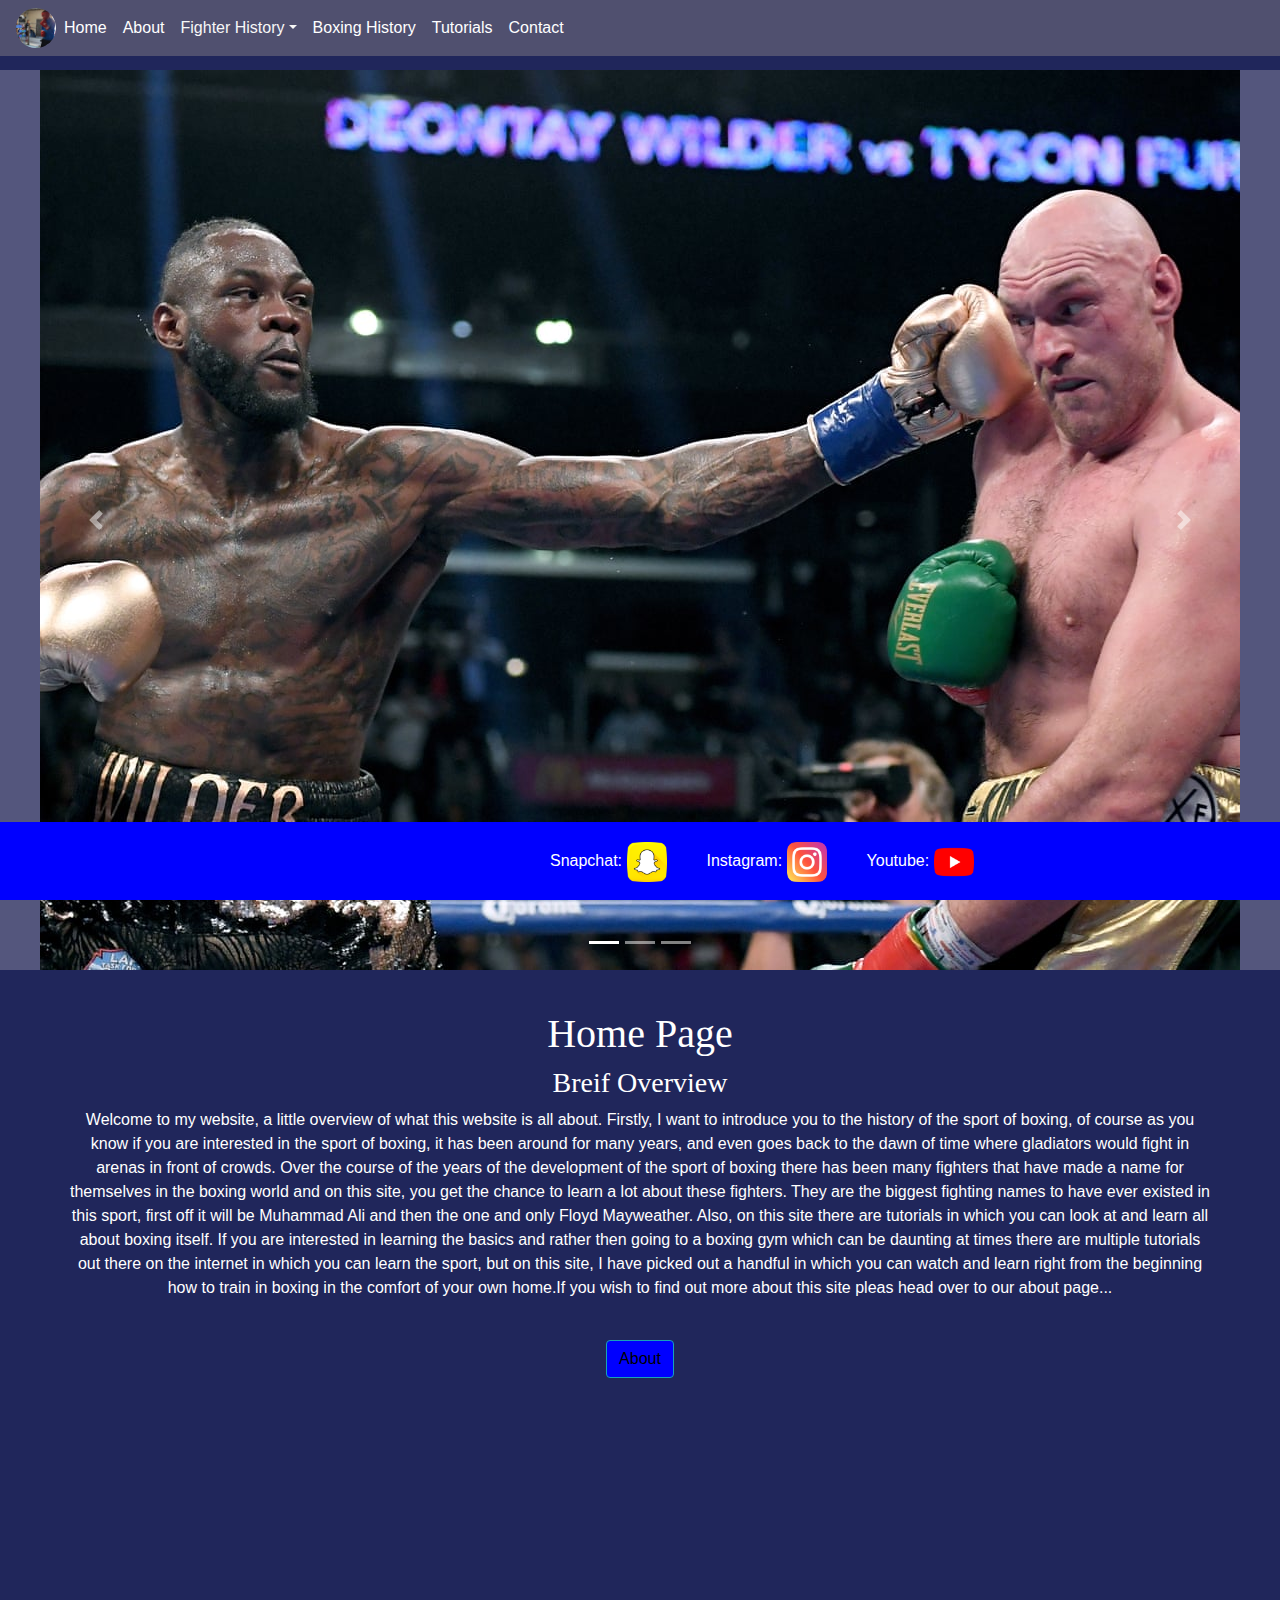
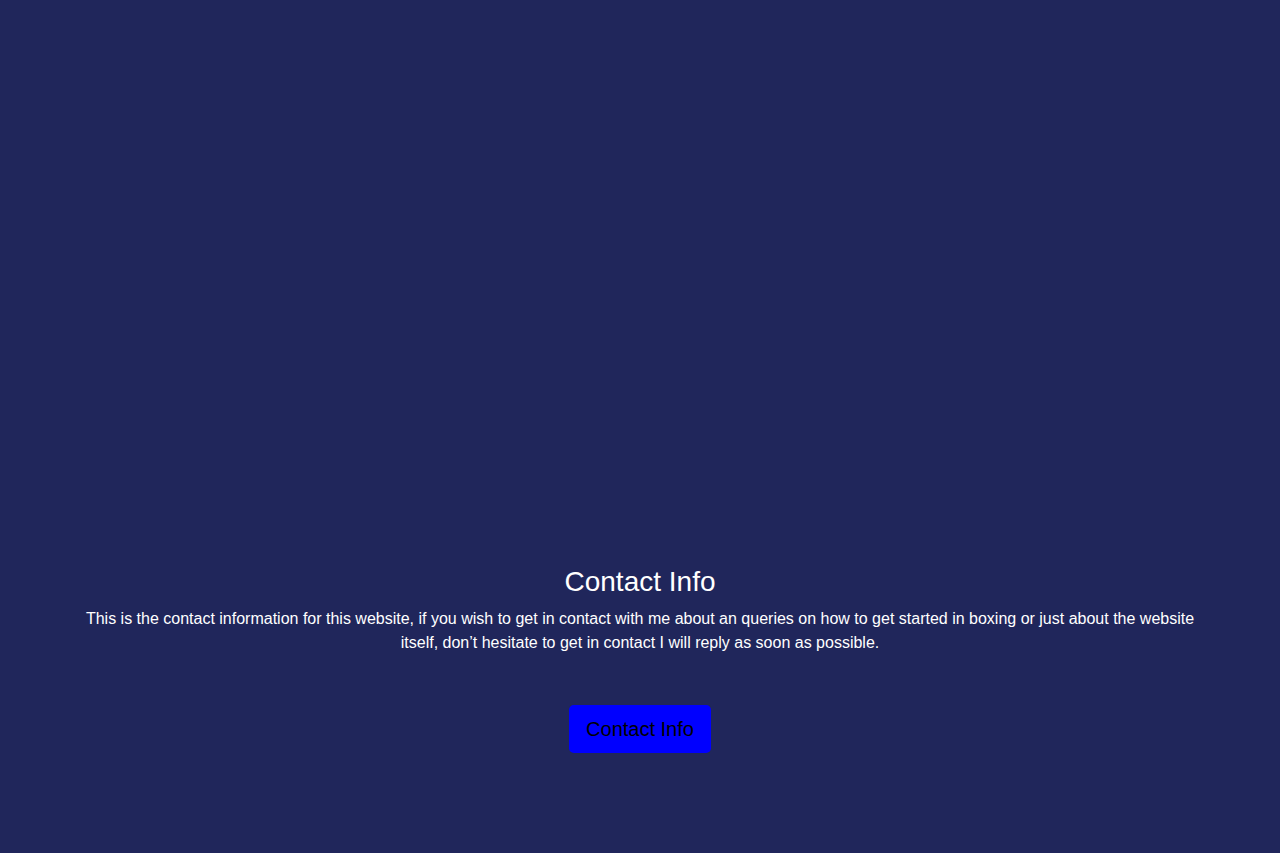
<file: Boxing Website/index.html>
<!doctype html>
<html>
<head>
<meta charset="utf-8">
<meta http-equiv="X-UA-Compatible" content="IE=edge">
<meta name="viewport" content="width=device-width, initial-scale=1.0">
<title>Home Page</title>
<link href="style.css" rel="stylesheet" type="text/css">
<link href="css/bootstrap-4.4.1.css" rel="stylesheet" type="text/css">
<!--The following script tag downloads a font from the Adobe Edge Web Fonts server for use within the web page. We recommend that you do not modify it.--><script>var __adobewebfontsappname__="dreamweaver"</script><script src="http://use.edgefonts.net/chunk:n4:default;lobster-two:n4:default;allan:n7:default;allerta:n4:default;eb-garamond:n4:default.js" type="text/javascript"></script>

<style> 
.footer {
	background:blue;
  animation-name: example;
  animation-duration: 30s;
  animation-iteration-count: infinite;
}

@keyframes example {
  from {background-color:#090C95}
  to {background-color:#071066 }
}
</style>
	
	<style> 
.btn  {
	background:blue;
  animation-name: but;
  animation-duration: 8s;
  animation-iteration-count: infinite;
}

@keyframes but {
  from {background-color: #FFFFFF}
  to {background-color:#54FFB4 }
}
</style>

</head>

	<!--Nav Bar-->

<body class="body" style="padding-top: 70px">
<nav class="navbar fixed-top navbar-expand-lg navbar-light bg-light colornb"> 
  <button class="navbar-toggler" type="button" data-toggle="collapse" data-target="#navbarSupportedContent1" aria-controls="navbarSupportedContent1" aria-expanded="false" aria-label="Toggle navigation"> <span class="navbar-toggler-icon"></span> </button>
  <div class="collapse navbar-collapse" id="navbarSupportedContent1">
    <ul class="navbar-nav mr-auto">
	  <img src="images/unnamed.jpg" width="40" height="40" margin-right="30px" alt="img">
<li class="nav-item active"> <a class="nav-link" href="index.html">Home <span class="sr-only">(current)</span></a> </li>
      <li class="nav-item"> <a class="nav-link" href="about.html">About</a> </li>
      <li class="nav-item dropdown"> <a class="nav-link dropdown-toggle" href="#" id="navbarDropdown1" role="button" data-toggle="dropdown" aria-haspopup="true" aria-expanded="false"> Fighter History</a>
        <div class="dropdown-menu" aria-labelledby="navbarDropdown1"> <a class="dropdown-item" href="ali.html">Muhamad Ali</a> <a class="dropdown-item" href="mayweather.html">Floyd Mayweather</a>
       
       </div>
      </li>
		<li class="nav-item"> <a class="nav-link" href="boxing.html">Boxing History</a> </li>
		<li class="nav-item"> <a class="nav-link" href="tutorials.html">Tutorials</a> </li>
		<li class="nav-item"> <a class="nav-link" href="contact.html">Contact</a> </li>
    </ul>
  </div>
</nav>
<!--nav bar ends-->
	
	<!-- Where image slider is-->
<div id="carouselExampleIndicators1" class="carousel slide" data-ride="carousel" style="background-color: #54567D">
      <ol class="carousel-indicators">
        <li data-target="#carouselExampleIndicators1" data-slide-to="0" class="active"></li>
        <li data-target="#carouselExampleIndicators1" data-slide-to="1"></li>
        <li data-target="#carouselExampleIndicators1" data-slide-to="2"></li>
      </ol>
  <div class="carousel-inner" role="listbox">
        <div class="carousel-item active"> <img class="d-block mx-auto" src="images/4409.jpg" alt="First slide">
          <div class="carousel-caption">
       
          </div>
        </div>
        <div class="carousel-item"> <img class="d-block mx-auto" src="images/download.jfif" alt="Second slide">
          <div class="carousel-caption">
            
          </div>
    </div>
        <div class="carousel-item"> <img class="d-block mx-auto" src="images/DJ5ocwzW4AEVgI5.jpg" alt="Third slide">
          <div class="carousel-caption">
           
          </div>
    </div>
  </div>
  <a class="carousel-control-prev" href="#carouselExampleIndicators1" role="button" data-slide="prev"> <span class="carousel-control-prev-icon" aria-hidden="true"></span> <span class="sr-only">Previous</span> </a> <a class="carousel-control-next" href="#carouselExampleIndicators1" role="button" data-slide="next"> <span class="carousel-control-next-icon" aria-hidden="true"></span> <span class="sr-only">Next</span> </a> </div>
<!--Where it ends-->
	
<div class="site">
  <aside><h1>Home Page</h1></aside>
	
	<h3 class="h3">Breif Overview</h3>
	<p class="para1">Welcome to my website, a little overview of what this website is all about. Firstly, I want to introduce you to the history of the sport of boxing, of course as you know if you are interested in the sport of boxing, it has been around for many years, and even goes back to the dawn of time where gladiators would fight in arenas in front of crowds. Over the course of the years of the development of the sport of boxing there has been many fighters that have made a name for themselves in the boxing world and on this site, you get the chance to learn a lot about these fighters. They are the biggest fighting names to have ever existed in this sport, first off it will be Muhammad Ali and then the one and only Floyd Mayweather. 
Also, on this site there are tutorials in which you can look at and learn all about boxing itself. If you are interested in learning the basics and rather then going to a boxing gym which can be daunting at times there are multiple tutorials out there on the internet in which you can learn the sport, but on this site, I have picked out a handful in which you can watch and learn right from the beginning how to train in boxing in the comfort of your own home.If you wish to find out more about this site pleas head over to our about page... 
</p>
	
  <button type="button" class="btn btn-info"><a href="about.html">About</a></button>
	
<div class="class2"><div class="embed-responsive embed-responsive-16by9">
    <iframe class="embed-responsive-item" src="https://www.youtube.com/embed/26DSA5DRz0s"></iframe>
	</div></div>
	
  <h3 class="ContactHP">Contact Info</h3>
	
	<p class="para1">This is the contact information for this website, if you wish to get in contact with me about an queries on how to get started in boxing or just about the website itself, don’t hesitate to get in contact I will reply as soon as possible. </p>
	
  <button type="button" class="btn btn-lg"><a href="contact.html">Contact Info</a></button>
</div>		
	
	<div class="footer">
  	<p class="snap">
Snapchat: <a href="contact.html">
<img border="0" alt="W3Schools" src="images/snapchat (1) (1).png" width="40" height="40">
</a>
</p>

		<p class="insta">
Instagram: <a href="contact.html">
<img border="0" alt="W3Schools" src="images/instagram (1).png" width="40" height="40">
</a>
</p>
	
			<p class="you">
Youtube: <a href="contact.html">
<img border="0" alt="W3Schools" src="images/youtube (1).png" width="40" height="40">
</a>
</p>
</div>
	
	
	
	
<script src="js/jquery-3.4.1.min.js"></script>
<script src="js/popper.min.js"></script>
<script src="js/bootstrap-4.4.1.js"></script>
</body>
</html>
</file>
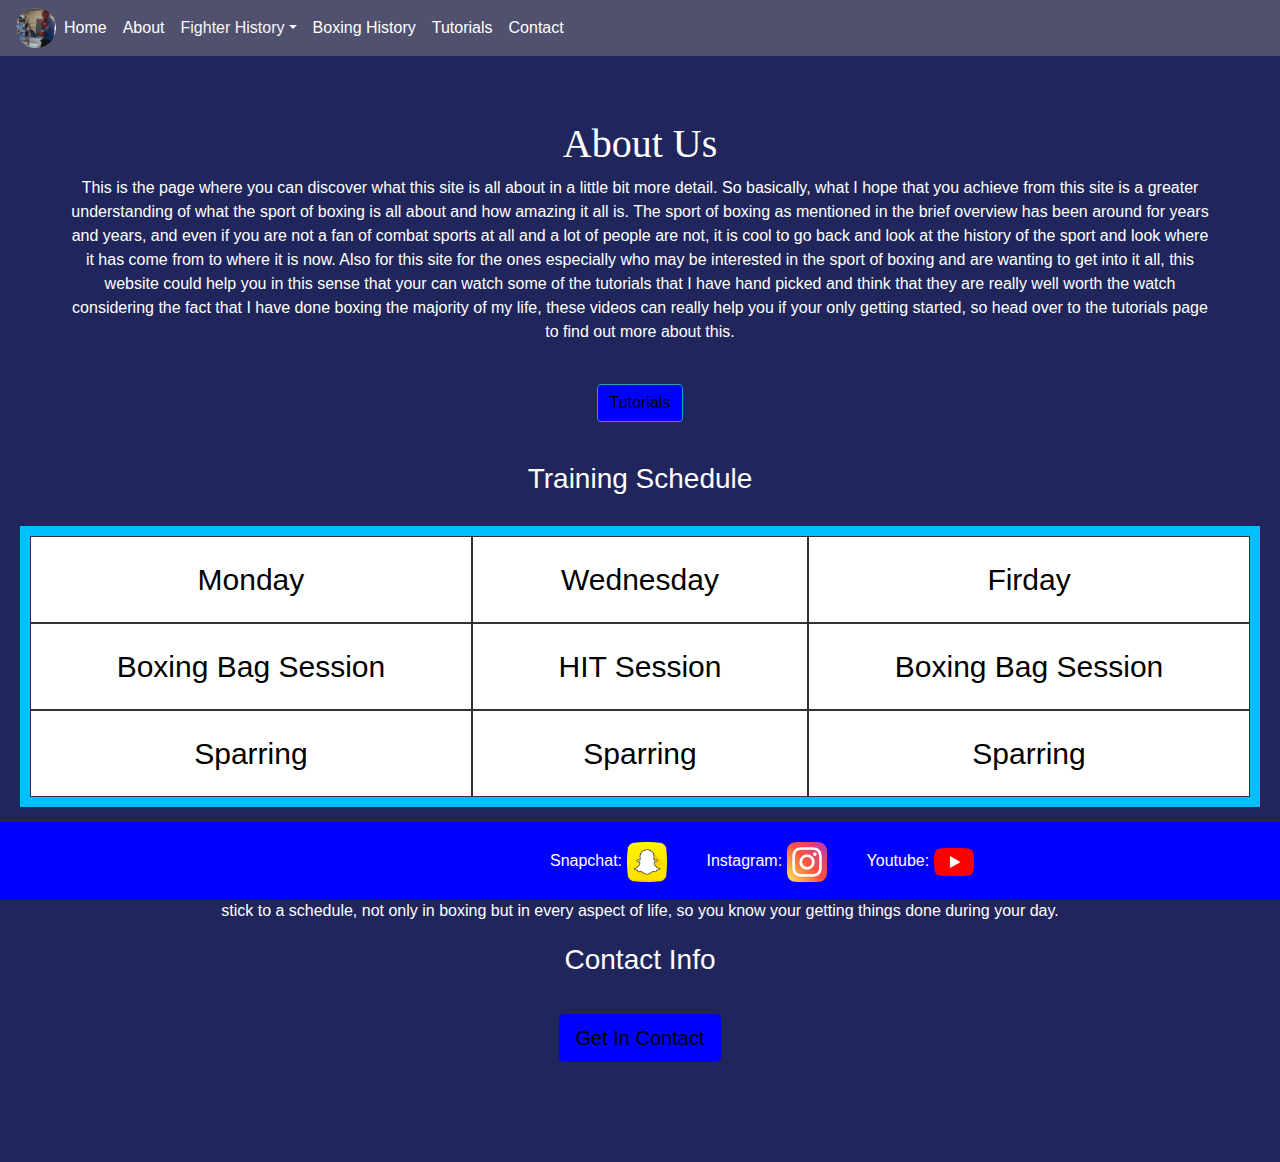
<file: Boxing Website/about.html>
<!doctype html>
<html>
<head>
<meta charset="utf-8">
<meta http-equiv="X-UA-Compatible" content="IE=edge">
<meta name="viewport" content="width=device-width, initial-scale=1.0">
<title>Home Page</title>
<link href="style.css" rel="stylesheet" type="text/css">
<link href="css/bootstrap-4.4.1.css" rel="stylesheet" type="text/css">
<!--The following script tag downloads a font from the Adobe Edge Web Fonts server for use within the web page. We recommend that you do not modify it.--><script>var __adobewebfontsappname__="dreamweaver"</script><script src="http://use.edgefonts.net/chunk:n4:default;lobster-two:n4:default;allan:n7:default;allerta:n4:default;eb-garamond:n4:default.js" type="text/javascript"></script>
	
	<style>
.grid-container {
  display: grid;
  grid-template-columns: auto auto auto;
  background-color: deepskyblue;
  padding: 10px;
  margin-top: 30px;
}
.grid-item {
  background-color: white;
  border: 1px solid rgba(0, 0, 0, 0.8);
  padding: 20px;
  font-size: 30px;
  text-align: center;
	color: black;
}
</style>
	
	<style> 
.footer {
	background:blue;
  animation-name: example;
  animation-duration: 30s;
  animation-iteration-count: infinite;
}

@keyframes example {
  from {background-color:#090C95}
  to {background-color:#071066 }
}
</style>
	
	<style> 
.btn  {
	background:blue;
  animation-name: but;
  animation-duration: 8s;
  animation-iteration-count: infinite;
}

@keyframes but {
  from {background-color: #FFFFFF}
  to {background-color:#54FFB4 }
}
</style>	
	
	
	
</head>

	<!--Nav Bar-->

<body class="body" style="padding-top: 70px">
<nav class="navbar fixed-top navbar-expand-lg navbar-light bg-light colornb"> 
  <button class="navbar-toggler" type="button" data-toggle="collapse" data-target="#navbarSupportedContent1" aria-controls="navbarSupportedContent1" aria-expanded="false" aria-label="Toggle navigation"> <span class="navbar-toggler-icon"></span> </button>
  <div class="collapse navbar-collapse" id="navbarSupportedContent1">
    <ul class="navbar-nav mr-auto">
	  <img src="images/unnamed.jpg" width="40" height="40" margin-right="30px" alt="img">
<li class="nav-item active"> <a class="nav-link" href="index.html">Home <span class="sr-only">(current)</span></a> </li>
      <li class="nav-item"> <a class="nav-link" href="about.html">About</a> </li>
      <li class="nav-item dropdown"> <a class="nav-link dropdown-toggle" href="#" id="navbarDropdown1" role="button" data-toggle="dropdown" aria-haspopup="true" aria-expanded="false"> Fighter History</a>
        <div class="dropdown-menu" aria-labelledby="navbarDropdown1"> <a class="dropdown-item" href="ali.html">Muhamad Ali</a> <a class="dropdown-item" href="mayweather.html">Floyd Mayweather</a>
       
          </div>
      </li>
		<li class="nav-item"> <a class="nav-link" href="boxing.html">Boxing History</a> </li>
		<li class="nav-item"> <a class="nav-link" href="tutorials.html">Tutorials</a> </li>
		<li class="nav-item"> <a class="nav-link" href="contact.html">Contact</a> </li>
    </ul>
  </div>
</nav>
<!--nav bar ends-->
	
	
	
<div class="site">
  <aside>
    <h1>&nbsp;</h1>
<h1>About Us</h1>
  </aside>
	
	<p class="para1">
This is the page where you can discover what this site is all about in a little bit more detail. So basically, what I hope that you achieve from this site is a greater understanding of what the sport of boxing is all about and how amazing it all is. The sport of boxing as mentioned in the brief overview has been around for years and years, and even if you are not a fan of combat sports at all and a lot of people are not, it is cool to go back and look at the history of the sport and look where it has come from to where it is now.  Also for this site for the ones especially who may be interested in the sport of boxing and are wanting to get into it all, this website could help you in this sense that your can watch some of the tutorials that I have hand picked and think that they are really well worth the watch considering the fact that I have done boxing the majority of my life, these videos can really help you if your only getting started, so head over to the tutorials page to find out more about this.
</p>
	
  <button type="button" class="btn btn-info"><a href="tutorials.html">Tutorials</a></button>
	
	<h3>Training Schedule</h3>
<div class="grid-container">
  <div class="grid-item">Monday</div>
  <div class="grid-item">Wednesday</div>
  <div class="grid-item">Firday</div>  
  <div class="grid-item">Boxing Bag Session</div>
  <div class="grid-item">HIT Session</div>
  <div class="grid-item">Boxing Bag Session</div>  
  <div class="grid-item">Sparring</div>
  <div class="grid-item">Sparring</div>
  <div class="grid-item">Sparring</div>  
</div>
	
	<p class="layout">The chart above is something that I would recommend for the people who are genuinely interested in the sport of boxing and really want to take up the sport whether it just be for fun or are taking it seriously, it is vital that you get a schedule for training. Above however is what my training schedule looks like roughly during the week and of course you can change this to however you want it to look maybe you only want to train two times a week that fine, but it is important to stick to a schedule, not only in boxing but in every aspect of life, so you know your getting things done during your day. </p>
	
	

	
  <h3 class="ContactHP">Contact Info</h3>
	
  <button type="button" class="btn btn-lg"><a href="contact.html">Get In Contact</a></button>
</div>		
	


	

	
	
<!--Footer-->
	
	<div class="footer">
  	<p class="snap">
Snapchat: <a href="contact.html">
<img border="0" alt="W3Schools" src="images/snapchat (1) (1).png" width="40" height="40">
</a>
</p>

		<p class="insta">
Instagram: <a href="contact.html">
<img border="0" alt="W3Schools" src="images/instagram (1).png" width="40" height="40">
</a>
</p>
	
			<p class="you">
Youtube: <a href="contact.html">
<img border="0" alt="W3Schools" src="images/youtube (1).png" width="40" height="40">
</a>
</p>
</div>
	
	<!--Footer Ends-->


	

<script src="js/jquery-3.4.1.min.js"></script>
<script src="js/popper.min.js"></script>
<script src="js/bootstrap-4.4.1.js"></script>
</body>
</html>
</file>
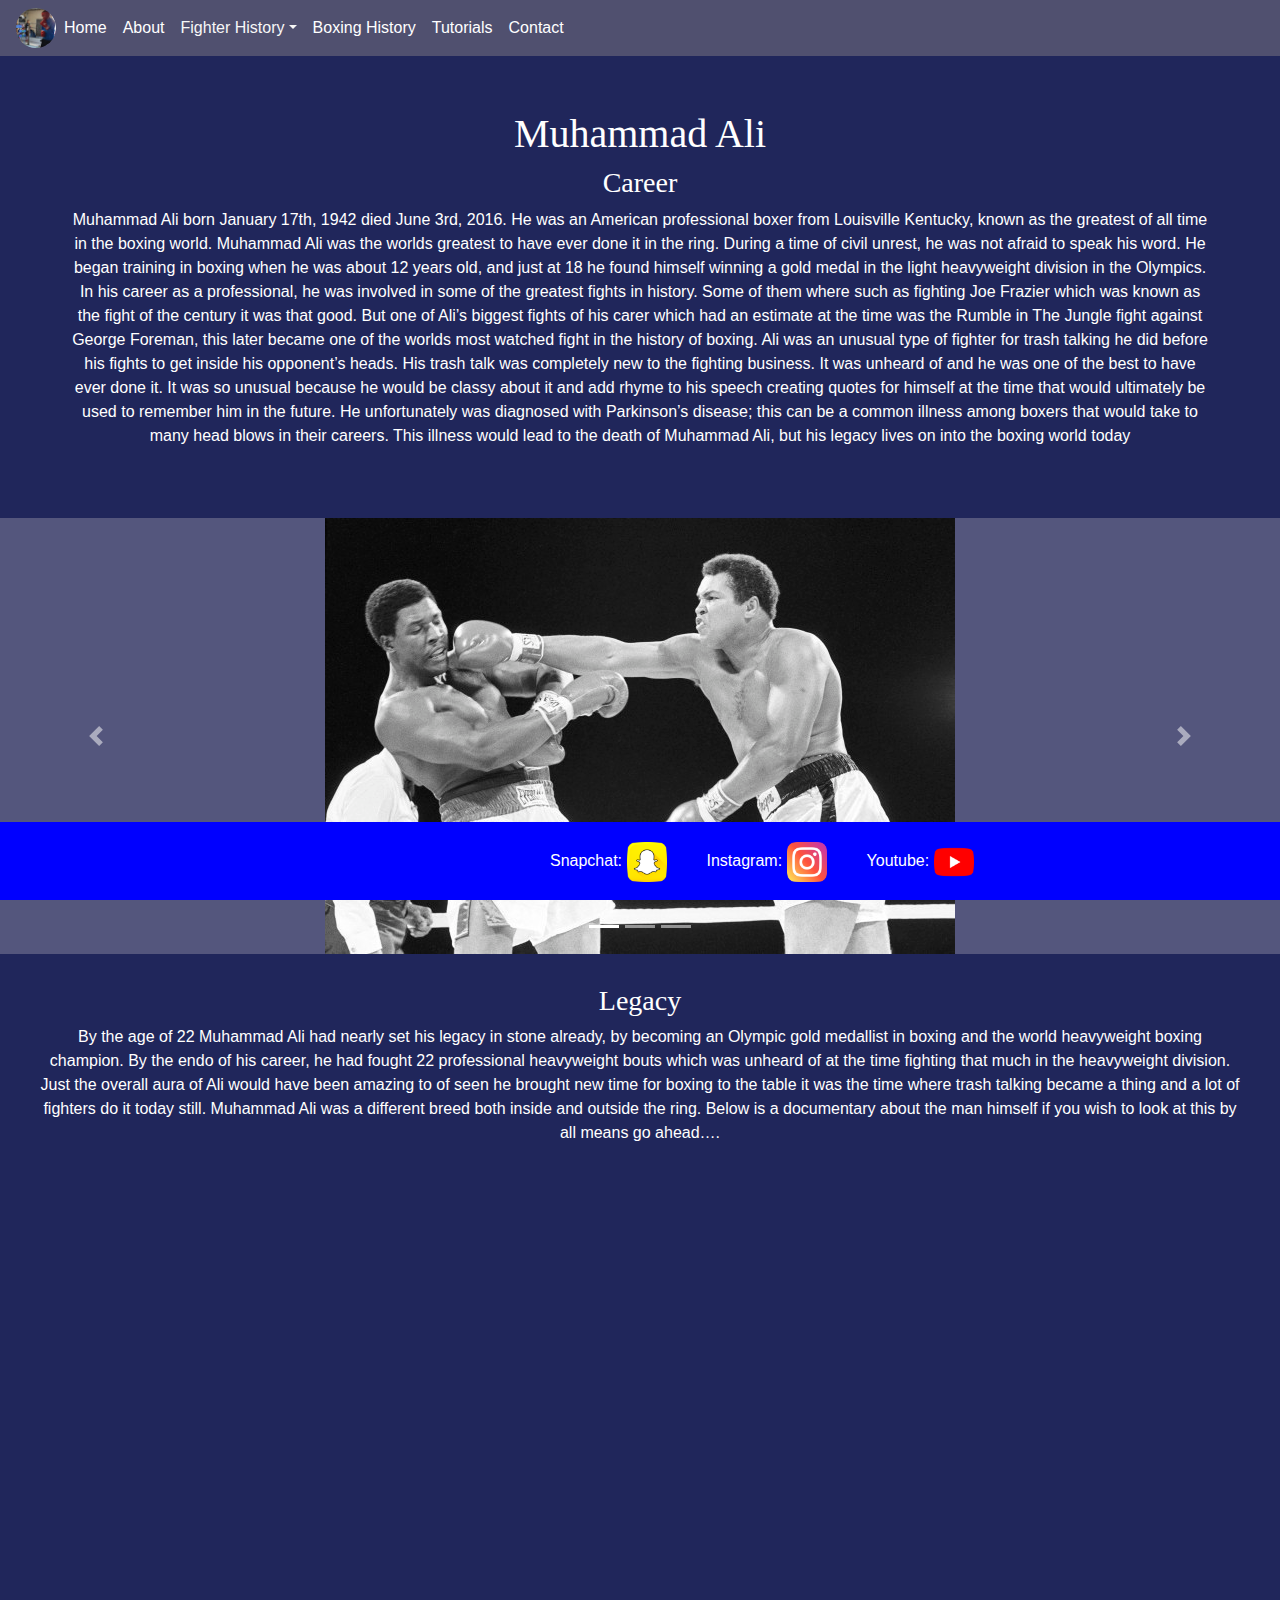
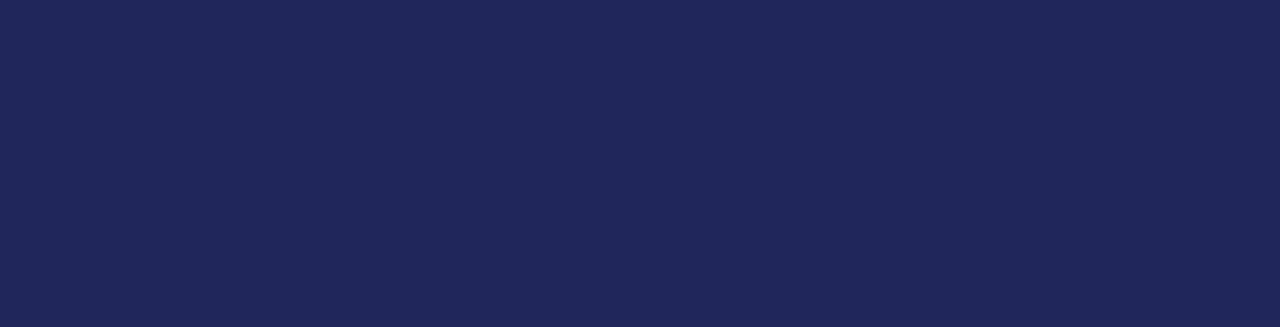
<file: Boxing Website/ali.html>
<!doctype html>
<html>
<head>
<meta charset="utf-8">
<meta http-equiv="X-UA-Compatible" content="IE=edge">
<meta name="viewport" content="width=device-width, initial-scale=1.0">
<title>Home Page</title>
<link href="style.css" rel="stylesheet" type="text/css">
<link href="css/bootstrap-4.4.1.css" rel="stylesheet" type="text/css">
<!--The following script tag downloads a font from the Adobe Edge Web Fonts server for use within the web page. We recommend that you do not modify it.--><script>var __adobewebfontsappname__="dreamweaver"</script><script src="http://use.edgefonts.net/chunk:n4:default;lobster-two:n4:default;allan:n7:default;allerta:n4:default;eb-garamond:n4:default.js" type="text/javascript"></script>
	
<style> 
.class {
  width: 700px;
  height: 650px;
  background: ;
  transition: width 2s, height 4s;
  margin-left: 400px;
	margin-top: 30px;
}

.class:hover {
  width: 750px;
  height: 750px;
}
</style>
	
	<style> 
.footer {
	background:blue;
  animation-name: example;
  animation-duration: 30s;
  animation-iteration-count: infinite;
}

@keyframes example {
  from {background-color:#090C95}
  to {background-color:#071066 }
}
</style>
</head>

	<!--Nav Bar-->

<body class="body" style="padding-top: 70px">
<nav class="navbar fixed-top navbar-expand-lg navbar-light bg-light colornb"> 
  <button class="navbar-toggler" type="button" data-toggle="collapse" data-target="#navbarSupportedContent1" aria-controls="navbarSupportedContent1" aria-expanded="false" aria-label="Toggle navigation"> <span class="navbar-toggler-icon"></span> </button>
  <div class="collapse navbar-collapse" id="navbarSupportedContent1">
    <ul class="navbar-nav mr-auto">
	  <img src="images/unnamed.jpg" width="40" height="40" margin-right="30px" alt="img">
      <li class="nav-item active"> <a class="nav-link" href="index.html">Home</a></li>
      <li class="nav-item active"></li>
<li class="nav-item"> <a class="nav-link" href="about.html">About</a> </li>
      <li class="nav-item dropdown"> <a class="nav-link dropdown-toggle" href="#" id="navbarDropdown1" role="button" data-toggle="dropdown" aria-haspopup="true" aria-expanded="false"> Fighter History</a>
        <div class="dropdown-menu" aria-labelledby="navbarDropdown1"> <a class="dropdown-item" href="ali.html">Muhamad Ali</a> <a class="dropdown-item" href="mayweather.html">Floyd Mayweather</a>
       
          </div>
      </li>
		<li class="nav-item"> <a class="nav-link" href="boxing.html">Boxing History</a> </li>
		<li class="nav-item"> <a class="nav-link" href="#">Tutorials</a> </li>
		<li class="nav-item"> <a class="nav-link" href="#">Contact</a> </li>
    </ul>
  </div>
</nav>
<!--nav bar ends-->
	
<div class="site">
	
	<aside><h1>Muhammad Ali</h1></aside>
	
	<h3 class="h3">Career</h3>
	<p class="para1">Muhammad Ali born January 17th, 1942 died June 3rd, 2016. He was an American professional boxer from Louisville Kentucky, known as the greatest of all time in the boxing world. Muhammad Ali was the worlds greatest to have ever done it in the ring. During a time of civil unrest, he was not afraid to speak his word. He began training in boxing when he was about 12 years old, and just at 18 he found himself winning a gold medal in the light heavyweight division in the Olympics. In his career as a professional, he was involved in some of the greatest fights in history. Some of them where such as fighting Joe Frazier which was known as the fight of the century it was that good. But one of Ali’s biggest fights of his carer which had an estimate at the time was the Rumble in The Jungle fight against George Foreman, this later became one of the worlds most watched fight in the history of boxing. Ali was an unusual type of fighter for trash talking he did before his fights to get inside his opponent’s heads. His trash talk was completely new to the fighting business. It was unheard of and he was one of the best to have ever done it. It was so unusual because he would be classy about it and add rhyme to his speech creating quotes for himself at the time that would ultimately be used to remember him in the future. He unfortunately was diagnosed with Parkinson’s disease; this can be a common illness among boxers that would take to many head blows in their careers. This illness would lead to the death of Muhammad Ali, but his legacy lives on into the boxing world today </p> </div>
	
	<!-- Where image slider is-->
<div id="carouselExampleIndicators1" class="carousel slide" data-ride="carousel" style="background-color: #54567D">
      <ol class="carousel-indicators">
        <li data-target="#carouselExampleIndicators1" data-slide-to="0" class="active"></li>
        <li data-target="#carouselExampleIndicators1" data-slide-to="1"></li>
        <li data-target="#carouselExampleIndicators1" data-slide-to="2"></li>
		  
      </ol>
  <div class="carousel-inner" role="listbox">
        <div class="carousel-item active"> <img class="d-block mx-auto" src="images/download (1).jfif" alt="First slide">
          <div class="carousel-caption">
       
          </div>
        </div>
        <div class="carousel-item"> <img class="d-block mx-auto" src="images/ali34.jpg" alt="Second slide">
          <div class="carousel-caption">
            
          </div>
    
			
			
    </div>
  </div>
  <a class="carousel-control-prev" href="#carouselExampleIndicators1" role="button" data-slide="prev"> <span class="carousel-control-prev-icon" aria-hidden="true"></span> <span class="sr-only">Previous</span> </a> <a class="carousel-control-next" href="#carouselExampleIndicators1" role="button" data-slide="next"> <span class="carousel-control-next-icon" aria-hidden="true"></span> <span class="sr-only">Next</span> </a> </div>
<!--Where it ends-->
	

  <div class="site2">
	  <h3 class="h3">Legacy</h3>
	<p class="para2">By the age of 22 Muhammad Ali had nearly set his legacy in stone already, by becoming an Olympic gold medallist in boxing and the world heavyweight boxing champion. By the endo of his career, he had fought 22 professional heavyweight bouts which was unheard of at the time fighting that much in the heavyweight division. Just the overall aura of Ali would have been amazing to of seen he brought new time for boxing to the table it was the time where trash talking became a thing and a lot of fighters do it today still. Muhammad Ali was a different breed both inside and outside the ring. Below is a documentary about the man himself if you wish to look at this by all means go ahead….</p> </div>
	
  

<div class="class"><div class="embed-responsive embed-responsive-16by9">
    <iframe class="embed-responsive-item" src="https://www.youtube.com/embed/T4eKIEf7aH4"></iframe>
  </div></div>



	

	
 <p class="paraspace"></p> 
	

	
  
	
<div class="footer">
  	<p class="snap">
Snapchat: <a href="contact.html">
<img border="0" alt="W3Schools" src="images/snapchat (1) (1).png" width="40" height="40">
</a>
</p>

		<p class="insta">
Instagram: <a href="contact.html">
<img border="0" alt="W3Schools" src="images/instagram (1).png" width="40" height="40">
</a>
</p>
	
			<p class="you">
Youtube: <a href="contact.html">
<img border="0" alt="W3Schools" src="images/youtube (1).png" width="40" height="40">
</a>
</p>
</div>
<script src="js/jquery-3.4.1.min.js"></script>
<script src="js/popper.min.js"></script>
<script src="js/bootstrap-4.4.1.js"></script>
</body>
</html>
</file>
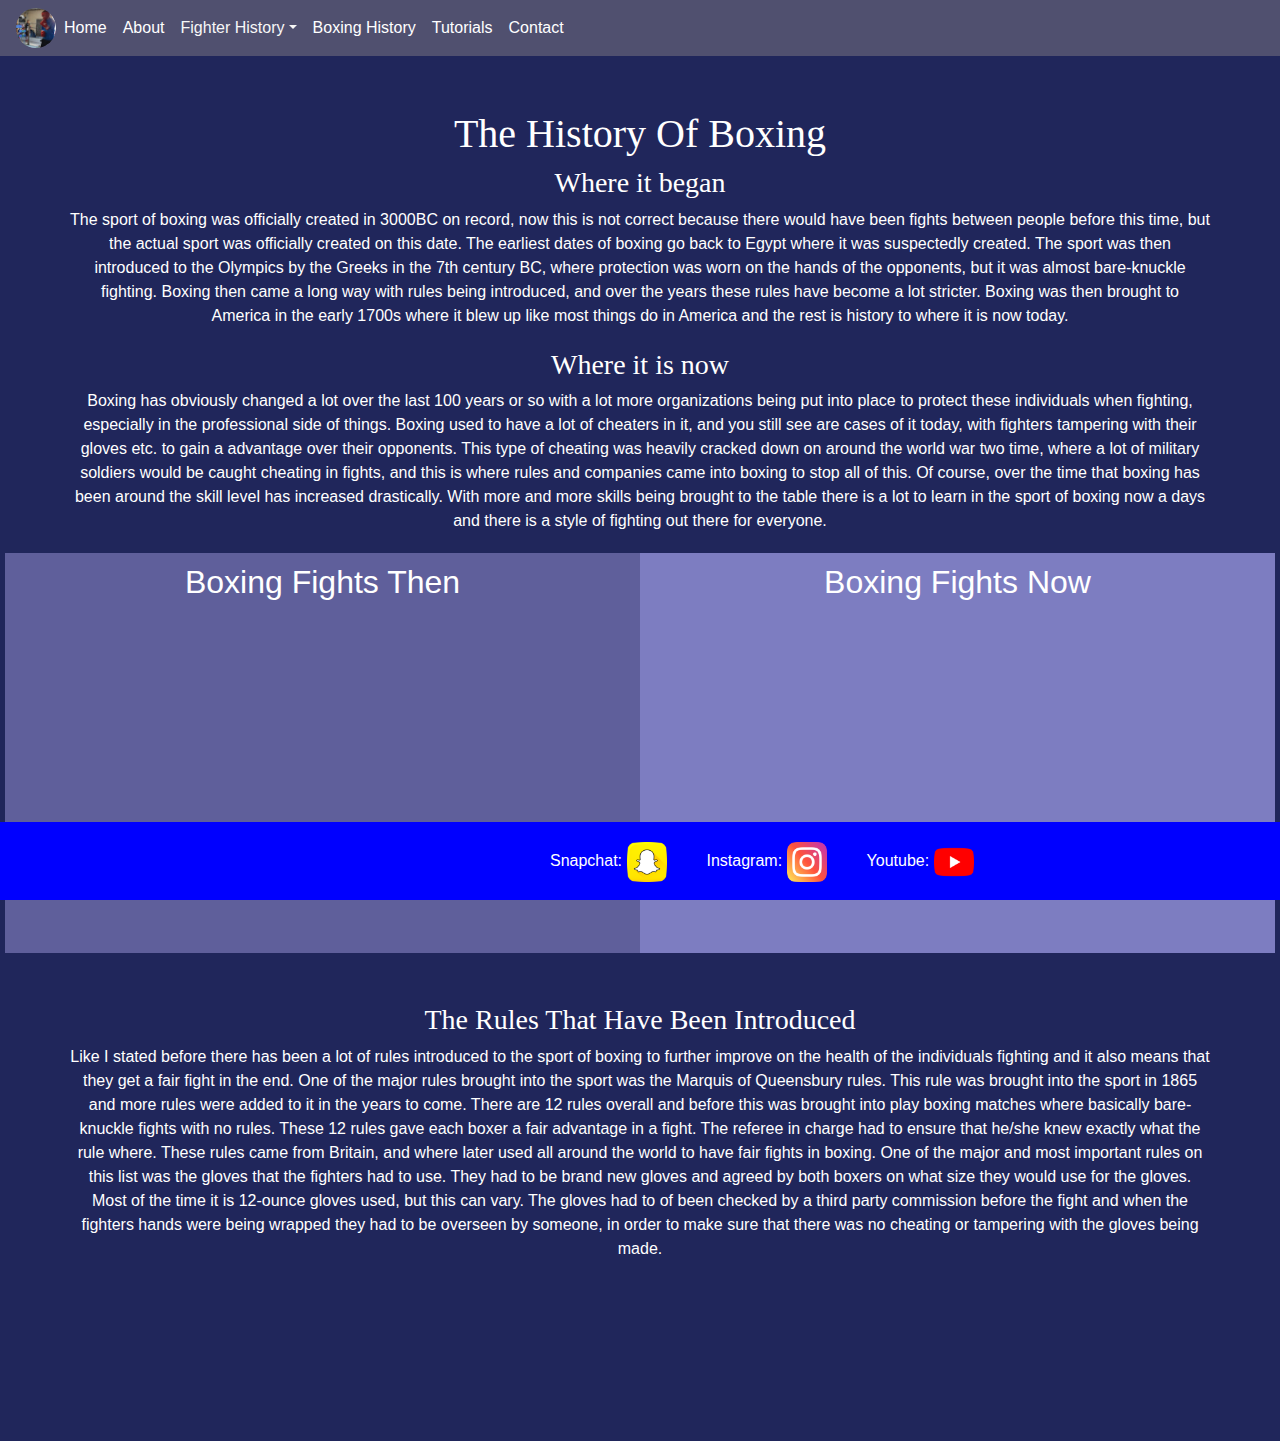
<file: Boxing Website/boxing.html>
<!doctype html>
<html>
<head>
<meta charset="utf-8">
<meta http-equiv="X-UA-Compatible" content="IE=edge">
<meta name="viewport" content="width=device-width, initial-scale=1.0">
<title>Home Page</title>
<link href="style.css" rel="stylesheet" type="text/css">
<link href="css/bootstrap-4.4.1.css" rel="stylesheet" type="text/css">
<!--The following script tag downloads a font from the Adobe Edge Web Fonts server for use within the web page. We recommend that you do not modify it.--><script>var __adobewebfontsappname__="dreamweaver"</script><script src="http://use.edgefonts.net/chunk:n4:default;lobster-two:n4:default;allan:n7:default;allerta:n4:default;eb-garamond:n4:default.js" type="text/javascript"></script>
	
	
	
	<style>
* {
  box-sizing: border-box;
}


.column {
  float: left;
  width: 50%;
  padding: 10px;
  height: 400px; 
  margin-bottom: 50px;
}


.row:after {
  content: "";
  display: table;
  clear: both;
}
</style>
	
	<style> 
.footer {
	background:blue;
  animation-name: example;
  animation-duration: 30s;
  animation-iteration-count: infinite;
}

@keyframes example {
  from {background-color:#090C95}
  to {background-color:#071066 }
}
</style>
</head>

	<!--Nav Bar-->

<body class="body" style="padding-top: 70px">
<nav class="navbar fixed-top navbar-expand-lg navbar-light bg-light colornb"> 
  <button class="navbar-toggler" type="button" data-toggle="collapse" data-target="#navbarSupportedContent1" aria-controls="navbarSupportedContent1" aria-expanded="false" aria-label="Toggle navigation"> <span class="navbar-toggler-icon"></span> </button>
  <div class="collapse navbar-collapse" id="navbarSupportedContent1">
    <ul class="navbar-nav mr-auto">
	  <img src="images/unnamed.jpg" width="40" height="40" margin-right="30px" alt="img">
<li class="nav-item active"> <a class="nav-link" href="index.html">Home <span class="sr-only">(current)</span></a> </li>
      <li class="nav-item"> <a class="nav-link" href="about.html">About</a> </li>
      <li class="nav-item dropdown"> <a class="nav-link dropdown-toggle" href="#" id="navbarDropdown1" role="button" data-toggle="dropdown" aria-haspopup="true" aria-expanded="false"> Fighter History</a>
        <div class="dropdown-menu" aria-labelledby="navbarDropdown1"> <a class="dropdown-item" href="ali.html">Muhamad Ali</a> <a class="dropdown-item" href="mayweather.html">Floyd Mayweather</a>
       
       </div>
      </li>
		<li class="nav-item"> <a class="nav-link" href="boxing.html">Boxing History</a> </li>
		<li class="nav-item"> <a class="nav-link" href="tutorials.html">Tutorials</a> </li>
		<li class="nav-item"> <a class="nav-link" href="contact.html">Contact</a> </li>
    </ul>
  </div>
</nav>
<!--nav bar ends-->

<div class="site">
  <aside><h1>The History Of Boxing</h1></aside>
	
	<h3 class="h3">Where it began</h3>
	<p class="para1">
The sport of boxing was officially created in 3000BC on record, now this is not correct because there would have been fights between people before this time, but the actual sport was officially created on this date. The earliest dates of boxing go back to Egypt where it was suspectedly created. The sport was then introduced to the Olympics by the Greeks in the 7th century BC, where protection was worn on the hands of the opponents, but it was almost bare-knuckle fighting. Boxing then came a long way with rules being introduced, and over the years these rules have become a lot stricter. Boxing was then brought to America in the early 1700s where it blew up like most things do in America and the rest is history to where it is now today.
</p>
	
	
	<h3 class="h3">Where it is now</h3>
	<p class="para1">Boxing has obviously changed a lot over the last 100 years or so with a lot more organizations being put into place to protect these individuals when fighting, especially in the professional side of things. Boxing used to have a lot of cheaters in it, and you still see are cases of it today, with fighters tampering with their gloves etc. to gain a advantage over their opponents. This type of cheating was heavily cracked down on around the world war two time, where a lot of military soldiers would be caught cheating in fights, and this is where rules and companies came into boxing to stop all of this. Of course, over the time that boxing has been around the skill level has increased drastically. With more and more skills being brought to the table there is a lot to learn in the sport of boxing now a days and there is a style of fighting out there for everyone.</p>
	
<div class="row">
  <div class="column" style="background-color:#5F5F9B">
    <h2>Boxing Fights Then</h2>
    
    <div class="embed-responsive embed-responsive-16by9">
	    <iframe class="embed-responsive-item" src="https://www.youtube.com/embed/wxCXRbTc1D4"></iframe>
    </div>
  </div>
  <div class="column" style="background-color:#7D7DC1;">
    <h2>Boxing Fights Now</h2>
    
    <div class="embed-responsive embed-responsive-16by9">
	    <iframe class="embed-responsive-item" src="https://www.youtube.com/embed/Ev2k8kucKTk"></iframe>
    </div>
  </div>
</div>	
	<h3 class="h3">The Rules That Have Been Introduced</h3>
	<p class="para1">Like I stated before there has been a lot of rules introduced to the sport of boxing to further improve on the health of the individuals fighting and it also means that they get a fair fight in the end. One of the major rules brought into the sport was the Marquis of Queensbury rules. This rule was brought into the sport in 1865 and more rules were added to it in the years to come. There are 12 rules overall and before this was brought into play boxing matches where basically bare-knuckle fights with no rules. These 12 rules gave each boxer a fair advantage in a fight. The referee in charge had to ensure that he/she knew exactly what the rule where. These rules came from Britain, and where later used all around the world to have fair fights in boxing. One of the major and most important rules on this list was the gloves that the fighters had to use. They had to be brand new gloves and agreed by both boxers on what size they would use for the gloves. Most of the time it is 12-ounce gloves used, but this can vary. The gloves had to of been checked by a third party commission before the fight and when the fighters hands were being wrapped they had to be overseen by someone, in order to make sure that there was no cheating or tampering with the gloves being made.</p>
	</div>
	
	<div class="space4"></div>
	
	<div class="footer">
  	<p class="snap">
Snapchat: <a href="contact.html">
<img border="0" alt="W3Schools" src="images/snapchat (1) (1).png" width="40" height="40">
</a>
</p>

		<p class="insta">
Instagram: <a href="contact.html">
<img border="0" alt="W3Schools" src="images/instagram (1).png" width="40" height="40">
</a>
</p>
	
			<p class="you">
Youtube: <a href="contact.html">
<img border="0" alt="W3Schools" src="images/youtube (1).png" width="40" height="40">
</a>
</p>
</div>
	
	
<script src="js/jquery-3.4.1.min.js"></script>
<script src="js/popper.min.js"></script>
<script src="js/bootstrap-4.4.1.js"></script>
</body>
</html>
</file>
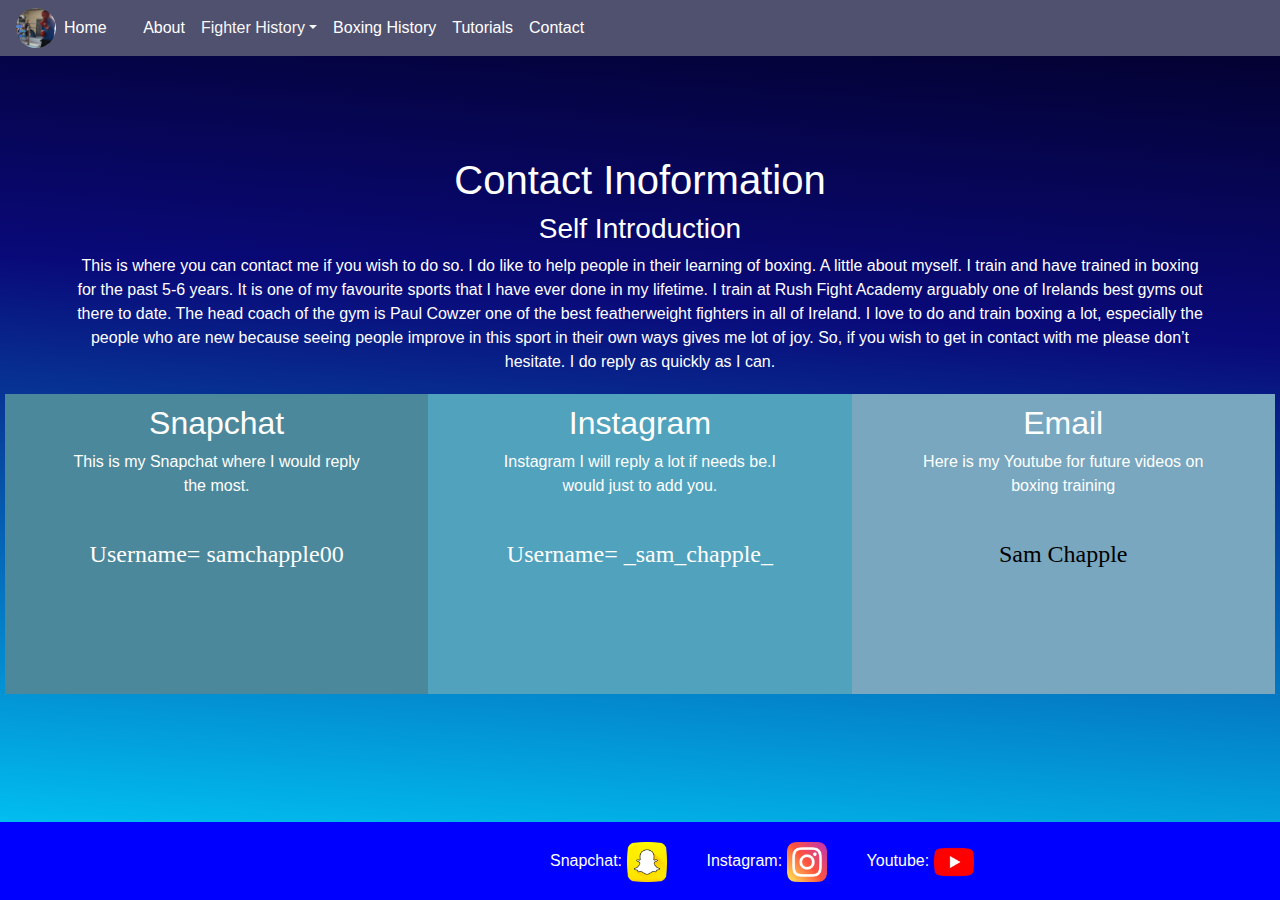
<file: Boxing Website/contact.html>
<!doctype html>
<html>
<head>
<meta charset="utf-8">
<meta http-equiv="X-UA-Compatible" content="IE=edge">
<meta name="viewport" content="width=device-width, initial-scale=1.0">
<title>Home Page</title>
<link href="style.css" rel="stylesheet" type="text/css">
<link href="css/bootstrap-4.4.1.css" rel="stylesheet" type="text/css">
<!--The following script tag downloads a font from the Adobe Edge Web Fonts server for use within the web page. We recommend that you do not modify it.--><script>var __adobewebfontsappname__="dreamweaver"</script><script src="http://use.edgefonts.net/chunk:n4:default;lobster-two:n4,n7:default;allan:n7:default;allerta:n4:default;eb-garamond:n4:default.js" type="text/javascript"></script>
	
	<meta name="viewport" content="width=device-width, initial-scale=1">
<style>
* {
  box-sizing: border-box;
}


.column {
  float: left;
  width: 33.33%;
  padding: 10px;
  height: 300px; 
}


.row:after {
  content: "";
  display: table;
  clear: both;
}
	
	.space2{
		padding-bottom: 50px;
		padding-top: 50px;
		margin-top: 50px;
	}
</style>
	
	<style> 
.footer {
	background:blue;
  animation-name: example;
  animation-duration: 30s;
  animation-iteration-count: infinite;
}

@keyframes example {
  from {background-color:#090C95}
  to {background-color:#071066 }
}
</style>
	
</head>

	<!--Nav Bar-->

<body class="body2" style="padding-top: 70px">
<nav class="navbar fixed-top navbar-expand-lg navbar-light bg-light colornb"> 
  <button class="navbar-toggler" type="button" data-toggle="collapse" data-target="#navbarSupportedContent1" aria-controls="navbarSupportedContent1" aria-expanded="false" aria-label="Toggle navigation"> <span class="navbar-toggler-icon"></span> </button>
  <div class="collapse navbar-collapse" id="navbarSupportedContent1">
    <ul class="navbar-nav mr-auto">
	  <img src="images/unnamed.jpg" width="40" height="40" margin-right="30px" alt="img">
      <li class="nav-item active"> <a class="nav-link" href="index.html">Home</a></li>
      <li class="nav-item active"><a class="nav-link" href="index.html">&nbsp; <span class="sr-only">(current)</span></a></li>
<li class="nav-item"> <a class="nav-link" href="about.html">About</a> </li>
      <li class="nav-item dropdown"> <a class="nav-link dropdown-toggle" href="#" id="navbarDropdown1" role="button" data-toggle="dropdown" aria-haspopup="true" aria-expanded="false"> Fighter History</a>
        <div class="dropdown-menu" aria-labelledby="navbarDropdown1"> <a class="dropdown-item" href="ali.html">Muhamad Ali</a> <a class="dropdown-item" href="mayweather.html">Floyd Mayweather</a>
       
        </div>
      </li>
		<li class="nav-item"> <a class="nav-link" href="boxing.html">Boxing History</a> </li>
		<li class="nav-item"> <a class="nav-link" href="tutorials.html">Tutorials</a> </li>
		<li class="nav-item"> <a class="nav-link" href="contact.html">Contact</a> </li>
    </ul>
  </div>
</nav>
<!--nav bar ends-->
	
	
<div class="site4">
  <aside><h1>Contact Inoformation</h1></aside>
	
	<h3 class="h3">Self Introduction</h3>
	<p class="para1">This is where you can contact me if you wish to do so. I do like to help people in their learning of boxing. A little about myself. I train and have trained in boxing for the past 5-6 years. It is one of my favourite sports that I have ever done in my lifetime. I train at Rush Fight Academy arguably one of Irelands best gyms out there to date. The head coach of the gym is Paul Cowzer one of the best featherweight fighters in all of Ireland. I love to do and train boxing a lot, especially the people who are new because seeing people improve in this sport in their own ways gives me lot of joy. So, if you wish to get in contact with me please don’t hesitate. I do reply as quickly as I can.
</p>
	
	<h3></h3>

<div class="row">
  <div class="column" style="background-color:#4C889B;">
    <h2>Snapchat</h2>
    <p class="para1">This is my Snapchat where I would reply the most.  
	 </p>
	  
	  <p class="social">Username= samchapple00</p>
  </div>
  <div class="column" style="background-color:#51A2BD;">
    <h2>Instagram</h2>
    <p class="para1">Instagram I will reply a lot if needs be.I would just to add you. </p>
	  
	  <p class="social">Username= _sam_chapple_</p>
  </div>
  <div class="column" style="background-color:#79A7BF;">
    <h2>Email</h2>
    <p class="para1">Here is my Youtube for future videos on boxing training </p>
	  
	  
	  <p class="social"><a href ="https://www.youtube.com/channel/UCq-P-2oP2hKz-CoMCBtgVkQ">Sam Chapple</a></p>
  </div>
</div>
	
	<div class="space2"></div>
	
	<!--Footer-->
	
	<div class="footer">
  	<p class="snap">
Snapchat: <a href="contact.html">
<img border="0" alt="W3Schools" src="images/snapchat (1) (1).png" width="40" height="40">
</a>
</p>

		<p class="insta">
Instagram: <a href="contact.html">
<img border="0" alt="W3Schools" src="images/instagram (1).png" width="40" height="40">
</a>
</p>
	
			<p class="you">
Youtube: <a href="contact.html">
<img border="0" alt="W3Schools" src="images/youtube (1).png" width="40" height="40">
</a>
</p>
</div>
	
	<!--Footer Ends-->
	

<script src="js/jquery-3.4.1.min.js"></script>
<script src="js/popper.min.js"></script>
<script src="js/bootstrap-4.4.1.js"></script>
		</div>
	</body>
</html>
</file>
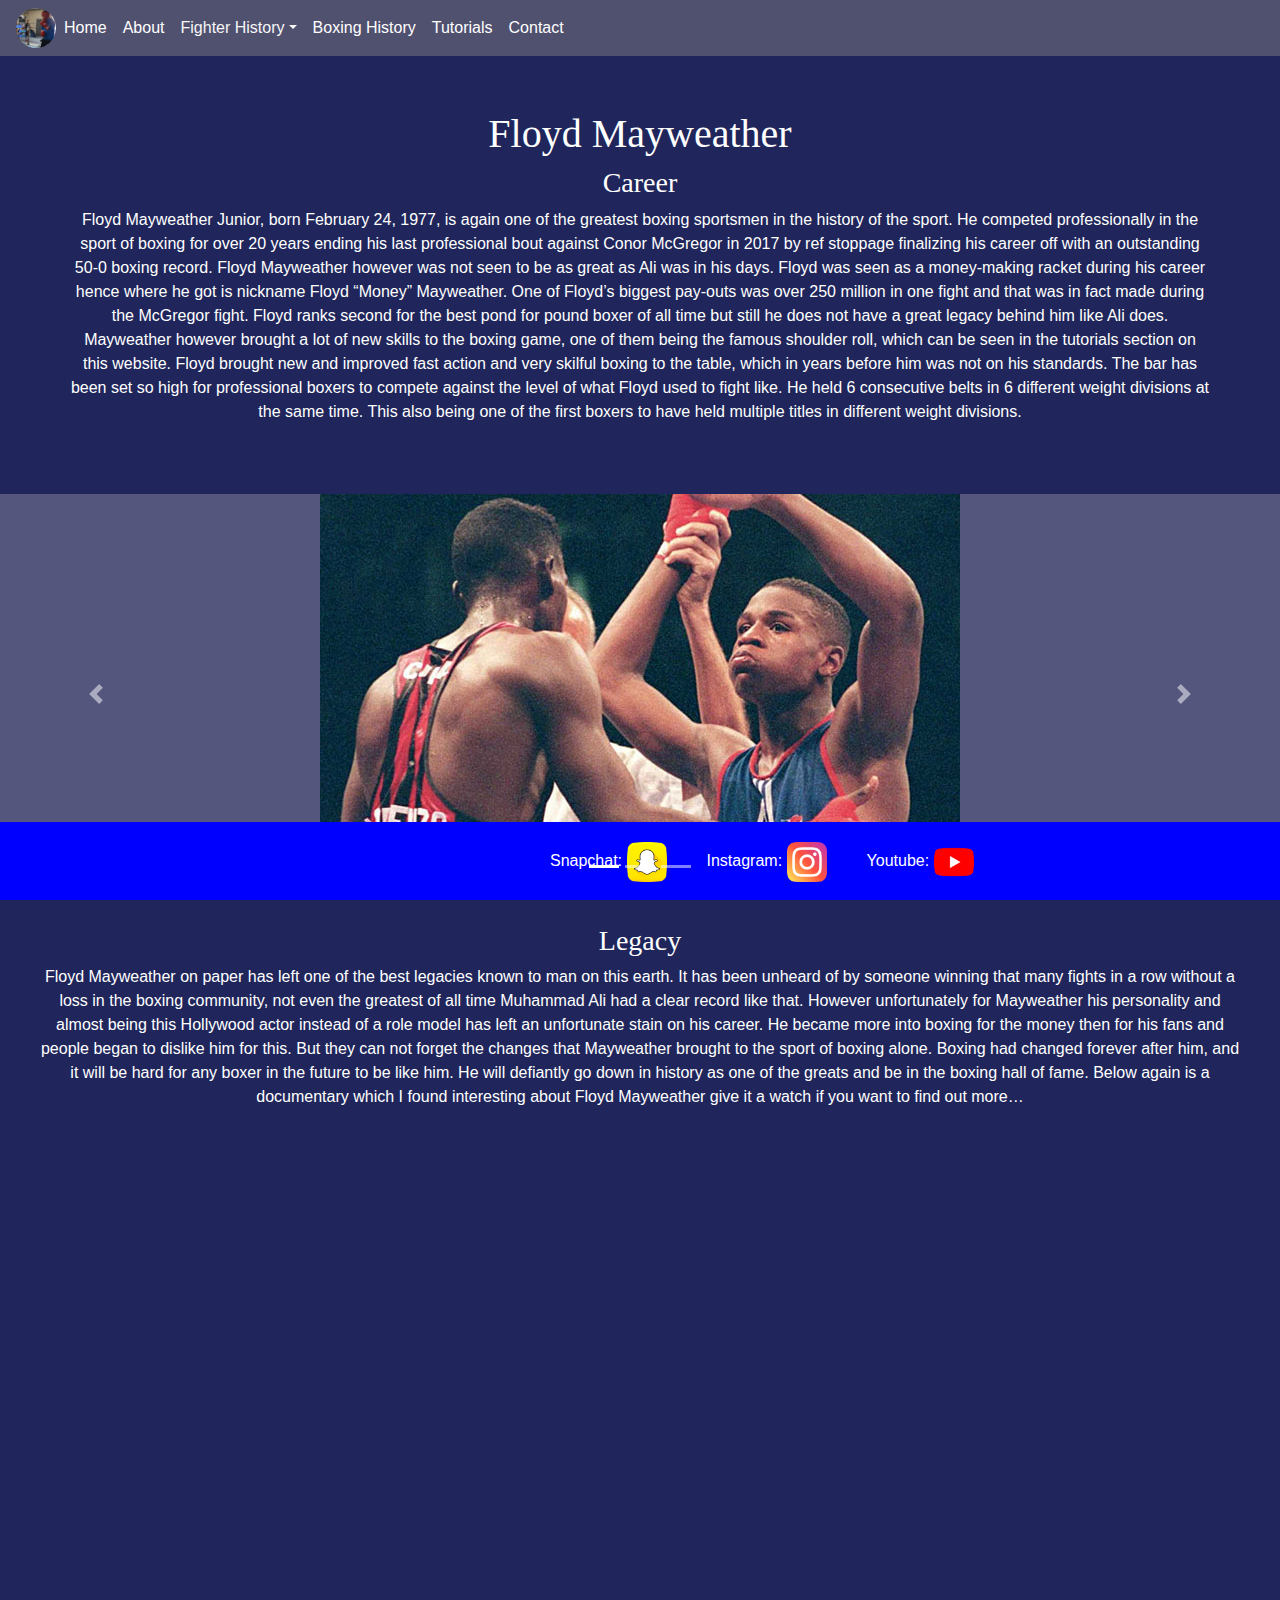
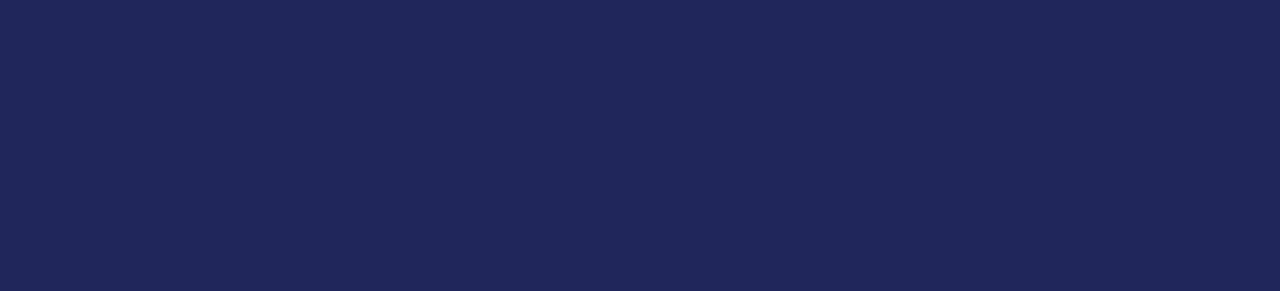
<file: Boxing Website/mayweather.html>
<!doctype html>
<html>
<head>
<meta charset="utf-8">
<meta http-equiv="X-UA-Compatible" content="IE=edge">
<meta name="viewport" content="width=device-width, initial-scale=1.0">
<title>Home Page</title>
<link href="style.css" rel="stylesheet" type="text/css">
<link href="css/bootstrap-4.4.1.css" rel="stylesheet" type="text/css">
<!--The following script tag downloads a font from the Adobe Edge Web Fonts server for use within the web page. We recommend that you do not modify it.--><script>var __adobewebfontsappname__="dreamweaver"</script><script src="http://use.edgefonts.net/chunk:n4:default;lobster-two:n4:default;allan:n7:default;allerta:n4:default;eb-garamond:n4:default.js" type="text/javascript"></script>
	<style> 
.class {
  width: 700px;
  height: 650px;
  background: ;
  transition: width 2s, height 4s;
  margin-left: 400px;
	margin-top: 30px;
}

.class:hover {
  width: 750px;
  height: 750px;
}
</style>
	
	<style> 
.footer {
	background:blue;
  animation-name: example;
  animation-duration: 30s;
  animation-iteration-count: infinite;
}

@keyframes example {
  from {background-color:#090C95}
  to {background-color:#071066 }
}
</style>
</head>

	<!--Nav Bar-->

<body class="body" style="padding-top: 70px">
<nav class="navbar fixed-top navbar-expand-lg navbar-light bg-light colornb"> 
  <button class="navbar-toggler" type="button" data-toggle="collapse" data-target="#navbarSupportedContent1" aria-controls="navbarSupportedContent1" aria-expanded="false" aria-label="Toggle navigation"> <span class="navbar-toggler-icon"></span> </button>
  <div class="collapse navbar-collapse" id="navbarSupportedContent1">
    <ul class="navbar-nav mr-auto">
	  <img src="images/unnamed.jpg" width="40" height="40" margin-right="30px" alt="img">
      <li class="nav-item active"> <a class="nav-link" href="index.html">Home</a></li>
      <li class="nav-item active"></li>
<li class="nav-item"> <a class="nav-link" href="about.html">About</a> </li>
      <li class="nav-item dropdown"> <a class="nav-link dropdown-toggle" href="#" id="navbarDropdown1" role="button" data-toggle="dropdown" aria-haspopup="true" aria-expanded="false"> Fighter History</a>
        <div class="dropdown-menu" aria-labelledby="navbarDropdown1"> <a class="dropdown-item" href="ali.html">Muhamad Ali</a> <a class="dropdown-item" href="mayweather.html">Floyd Mayweather</a>
       
          </div>
      </li>
		<li class="nav-item"> <a class="nav-link" href="boxing.html">Boxing History</a> </li>
		<li class="nav-item"> <a class="nav-link" href="#">Tutorials</a> </li>
		<li class="nav-item"> <a class="nav-link" href="#">Contact</a> </li>
    </ul>
  </div>
</nav>
<!--nav bar ends-->
	
	
	<div class="site">
	
	<aside><h1>Floyd Mayweather</h1></aside>
	
	<h3 class="h3">Career</h3>
	<p class="para1">Floyd Mayweather Junior, born February 24, 1977, is again one of the greatest boxing sportsmen in the history of the sport. He competed professionally in the sport of boxing for over 20 years ending his last professional bout against Conor McGregor in 2017 by ref stoppage finalizing his career off with an outstanding 50-0 boxing record. Floyd Mayweather however was not seen to be as great as Ali was in his days. Floyd was seen as a money-making racket during his career hence where he got is nickname Floyd “Money” Mayweather. One of Floyd’s biggest pay-outs was over 250 million in one fight and that was in fact made during the McGregor fight. Floyd ranks second for the best pond for pound boxer of all time but still he does not have a great legacy behind him like Ali does. Mayweather however brought a lot of new skills to the boxing game, one of them being the famous shoulder roll, which can be seen in the tutorials section on this website. Floyd brought new and improved fast action and very skilful boxing to the table, which in years before him was not on his standards. The bar has been set so high for professional boxers to compete against the level of what Floyd used to fight like. He held 6 consecutive belts in 6 different weight divisions at the same time. This also being one of the first boxers to have held multiple titles in different weight divisions.</p> </div>
	
	<!-- Where image slider is-->
<div id="carouselExampleIndicators1" class="carousel slide" data-ride="carousel" style="background-color: #54567D">
      <ol class="carousel-indicators">
        <li data-target="#carouselExampleIndicators1" data-slide-to="0" class="active"></li>
        <li data-target="#carouselExampleIndicators1" data-slide-to="1"></li>
        <li data-target="#carouselExampleIndicators1" data-slide-to="2"></li>
		  
      </ol>
  <div class="carousel-inner" role="listbox">
        <div class="carousel-item active"> <img class="d-block mx-auto" src="images/floydam2.jpg" alt="First slide">
          <div class="carousel-caption">
       
          </div>
        </div>
        <div class="carousel-item"> <img class="d-block mx-auto" src="images/floydam3.jpg" alt="Second slide">
          <div class="carousel-caption">
            
          </div>
    </div>
        <div class="carousel-item"> <img class="d-block mx-auto" src="images/floyd4.jpg" alt="Third slide">
          <div class="carousel-caption">
           
          </div>
			
			
    </div>
  </div>
  <a class="carousel-control-prev" href="#carouselExampleIndicators1" role="button" data-slide="prev"> <span class="carousel-control-prev-icon" aria-hidden="true"></span> <span class="sr-only">Previous</span> </a> <a class="carousel-control-next" href="#carouselExampleIndicators1" role="button" data-slide="next"> <span class="carousel-control-next-icon" aria-hidden="true"></span> <span class="sr-only">Next</span> </a> </div>
<!--Where it ends-->
	

  <div class="site2">
	  <h3 class="h3">Legacy</h3>
	<p class="para2">Floyd Mayweather on paper has left one of the best legacies known to man on this earth. It has been unheard of by someone winning that many fights in a row without a loss in the boxing community, not even the greatest of all time Muhammad Ali had a clear record like that. However unfortunately for Mayweather his personality and almost being this Hollywood actor instead of a role model has left an unfortunate stain on his career. He became more into boxing for the money then for his fans and people began to dislike him for this. But they can not forget the changes that Mayweather brought to the sport of boxing alone. Boxing had changed forever after him, and it will be hard for any boxer in the future to be like him. He will defiantly go down in history as one of the greats and be in the boxing hall of fame. Below again is a documentary which I found interesting about Floyd Mayweather give it a watch if you want to find out more… </p> </div>
	
  	
<div class="class"><div class="embed-responsive embed-responsive-16by9">
    <iframe class="embed-responsive-item" src="https://www.youtube.com/embed/5oLwaqmYfKk"></iframe>
	</div>	</div>

	
 <p class="paraspace"></p> 
	
<div class="footer">
  	<p class="snap">
Snapchat: <a href="contact.html">
<img border="0" alt="W3Schools" src="images/snapchat (1) (1).png" width="40" height="40">
</a>
</p>

		<p class="insta">
Instagram: <a href="contact.html">
<img border="0" alt="W3Schools" src="images/instagram (1).png" width="40" height="40">
</a>
</p>
	
			<p class="you">
Youtube: <a href="contact.html">
<img border="0" alt="W3Schools" src="images/youtube (1).png" width="40" height="40">
</a>
</p>
</div>
	
<script src="js/jquery-3.4.1.min.js"></script>
<script src="js/popper.min.js"></script>
<script src="js/bootstrap-4.4.1.js"></script>
</body>
</html>
</file>
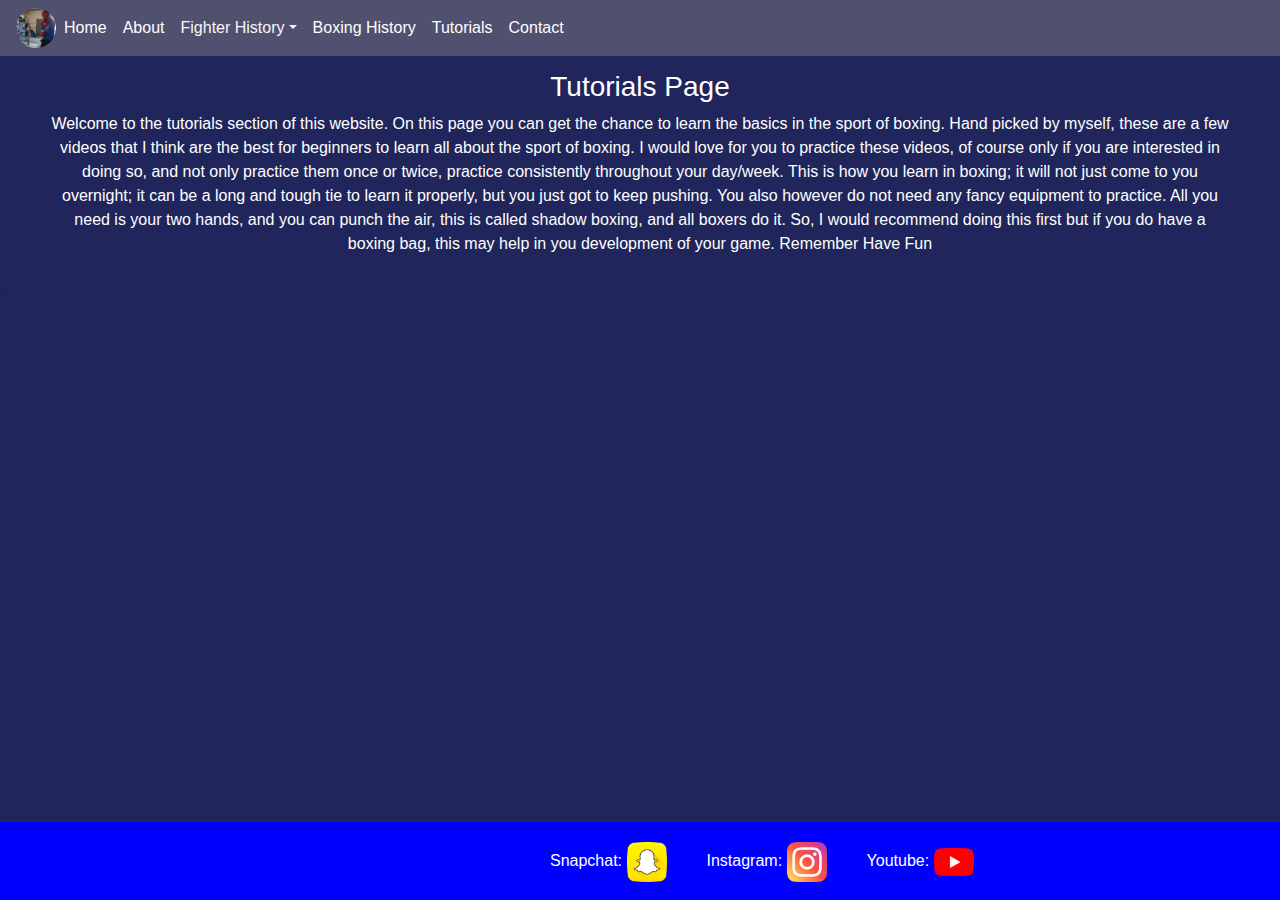
<file: Boxing Website/tutorials.html>
<!doctype html>
<html>
<head>
<meta charset="utf-8">
<meta http-equiv="X-UA-Compatible" content="IE=edge">
<meta name="viewport" content="width=device-width, initial-scale=1.0">
<title>Home Page</title>
<link href="style.css" rel="stylesheet" type="text/css">
<link href="css/bootstrap-4.4.1.css" rel="stylesheet" type="text/css">
<!--The following script tag downloads a font from the Adobe Edge Web Fonts server for use within the web page. We recommend that you do not modify it.--><script>var __adobewebfontsappname__="dreamweaver"</script><script src="http://use.edgefonts.net/chunk:n4:default;lobster-two:n4:default;allan:n7:default;allerta:n4:default;eb-garamond:n4:default.js" type="text/javascript"></script>
	
	<style> 
.footer {
	background:blue;
  animation-name: example;
  animation-duration: 30s;
  animation-iteration-count: infinite;
}

@keyframes example {
  from {background-color:#090C95}
  to {background-color:#071066 }
}
</style>
</head>

	<!--Nav Bar-->

<body class="body" style="padding-top: 70px">
<nav class="navbar fixed-top navbar-expand-lg navbar-light bg-light colornb"> 
  <button class="navbar-toggler" type="button" data-toggle="collapse" data-target="#navbarSupportedContent1" aria-controls="navbarSupportedContent1" aria-expanded="false" aria-label="Toggle navigation"> <span class="navbar-toggler-icon"></span> </button>
  <div class="collapse navbar-collapse" id="navbarSupportedContent1">
    <ul class="navbar-nav mr-auto">
	  <img src="images/unnamed.jpg" width="40" height="40" margin-right="30px" alt="img">
<li class="nav-item active"> <a class="nav-link" href="index.html">Home <span class="sr-only">(current)</span></a> </li>
      <li class="nav-item"> <a class="nav-link" href="about.html">About</a> </li>
      <li class="nav-item dropdown"> <a class="nav-link dropdown-toggle" href="#" id="navbarDropdown1" role="button" data-toggle="dropdown" aria-haspopup="true" aria-expanded="false"> Fighter History</a>
        <div class="dropdown-menu" aria-labelledby="navbarDropdown1"> <a class="dropdown-item" href="ali.html">Muhamad Ali</a> <a class="dropdown-item" href="mayweather.html">Floyd Mayweather</a>
       
           </div>
      </li>
		<li class="nav-item"> <a class="nav-link" href="boxing.html">Boxing History</a> </li>
		<li class="nav-item"> <a class="nav-link" href="tutorials.html">Tutorials</a> </li>
		<li class="nav-item"> <a class="nav-link" href="contact.html">Contact</a> </li>
    </ul>
  </div>
</nav>
<!--nav bar ends-->
	
	
	<div class="site3">
	<h3 class="h3">Tutorials Page</h3>
	<p class="para1">Welcome to the tutorials section of this website. On this page you can get the chance to learn the basics in the sport of boxing. Hand picked by myself, these are a few videos that I think are the best for beginners to learn all about the sport of boxing. I would love for you to practice these videos, of course only if you are interested in doing so, and not only practice them once or twice, practice consistently throughout your day/week. This is how you learn in boxing; it will not just come to you overnight; it can be a long and tough tie to learn it properly, but you just got to keep pushing. You also however do not need any fancy equipment to practice. All you need is your two hands, and you can punch the air, this is called shadow boxing, and all boxers do it. So, I would recommend doing this first but if you do have a boxing bag, this may help in you development of your game. Remember Have Fun 
</p>
	
	</div>	
	
<!--Video Gallery-->
	<div class="box">
<div id="cincopa_548ea1">...</div><script type="text/javascript">
var cpo = []; cpo["_object"] ="cincopa_548ea1"; cpo["_fid"] = "AAEARzOcZ3Jz";
var _cpmp = _cpmp || []; _cpmp.push(cpo);
(function() { var cp = document.createElement("script"); cp.type = "text/javascript";
cp.async = true; cp.src = "https://rtcdn.cincopa.com/libasync.js";
var c = document.getElementsByTagName("script")[0];
c.parentNode.insertBefore(cp, c); })(); </script>
		</div>
<!--Video Gallery Ends-->
	
	<div class="space4"></div>
  
	<!--Footer-->
	
	<div class="footer">
  	<p class="snap">
Snapchat: <a href="contact.html">
<img border="0" alt="W3Schools" src="images/snapchat (1) (1).png" width="40" height="40">
</a>
</p>

		<p class="insta">
Instagram: <a href="contact.html">
<img border="0" alt="W3Schools" src="images/instagram (1).png" width="40" height="40">
</a>
</p>
	
			<p class="you">
Youtube: <a href="contact.html">
<img border="0" alt="W3Schools" src="images/youtube (1).png" width="40" height="40">
</a>
</p>
</div>	

  
	

<script src="js/jquery-3.4.1.min.js"></script>
<script src="js/popper.min.js"></script>
<script src="js/bootstrap-4.4.1.js"></script>
</body>
</html>
</file>
<file: Boxing Website/style.css>
@charset "utf-8";


#header{
	margin-left: 9px;
	margin-right: 9px;
	text-align: center;
	background-color: #54567D;
}

.site{
    text-align: center;
    margin-top: 20px;
    background-color: #20265B;
    color: white;
    padding-bottom: 50px;
    padding-top: 66px;
	margin-left: 20px;
	margin-right: 20px;
}

.site4{
    text-align: center;
    margin-top: 20px;
    
    color: white;
    padding-bottom: 50px;
    padding-top: 66px;
	margin-left: 20px;
	margin-right: 20px;
}

.site2{
    text-align: center;
    margin-top: 0px;
    background-color: #20265B;
    color: white;
    padding-bottom: 20px;
    padding-top: 30px;
	margin-left: 40px;
	margin-right: 40px;
	margin-bottom: 0px;
}
.site2 aside h1 {
    font-family: chunk;
    font-style: normal;
    font-weight: 400;
    float: none;
    padding-bottom: 0px;
}

.site2 .h3 {
    font-family: lobster-two;
    font-style: normal;
    font-weight: 400;
    margin-right: 0px;
}

.para1{
    margin-bottom: 20px;
    text-align: center;
	 margin-left: 50px;
    margin-right: 50px;
    
}




.ContactHP{
	margin-top: 20px;
}

.site aside h1 {
    font-family: chunk;
    font-style: normal;
    font-weight: 400;
    float: none;
    margin-top: -46px;
    padding-bottom: 0px;
	
	
	
}

.site .h3 {
    font-family: lobster-two;
    font-style: normal;
    font-weight: 400;
    margin-right: 0px;
}


.footer {
    position: fixed;
    left: 0;
    bottom: 0;
    width: 100%;
    
    color: white;
    height: 78px;
	
  
}
.snap {
    float: left;
	margin-top: 20px;
	margin-left: 550px;
	
}
.insta {
    float: left;
	margin-top: 20px;
	margin-left: 40px;
	
}
.you {
    float: left;
	margin-top: 20px;
	margin-left: 40px;
	
}

.layout{
    margin-top: 20px;
    margin-left: 50px;
    margin-right: 50px;
    text-align: center;
}
.body {
	background-color: #20265B;
}

.body2 {
	background: rgb(2,0,36);
background: linear-gradient(184deg, rgba(2,0,36,1) 0%, rgba(9,9,121,1) 35%, rgba(0,212,255,1) 100%);
}
.row .column .social {
    text-align: center;
    font-family: eb-garamond;
    font-style: normal;
    font-weight: 500;
    font-size: x-large;
    margin-top: 38px;
}
#navbarSupportedContent1 .navbar-nav.mr-auto img {
	 border-radius: 50%;
}

.space{
	margin-top: 50px;
	padding-bottom: 50px;
	padding-top: 50px;
}
.body .site .para2 {
    text-align: center;
	
}

.paraspace{
padding-top: 50px;
}
.body .site3 {
    color: #FFFFFF;
    text-align: center;
}

.space4{
	padding-bottom: 50px;
	margin-top: 60px;
}
.body .site .row {
}
.site .row .column {
}
.site .row .column {
}







@media (max-width: 601px){
.footer {
    position: fixed;
    left: 0;
    bottom: 0;
    width: 100%;
    background-color: #54567D;
    color: white;
    height: 78px;	
  
}
.snap {
    float: left;
    margin-top: 20px;
    margin-left: 50px;	
}
.insta {
    float: left;
    margin-top: 20px;
    margin-left: 40px;	
}
.you {
    float: left;
    margin-top: 20px;
    margin-left: 40px;	
}

.site .row .column {
	height: 300px;

}
	
	.box{
		width: 100px;
		margin-left: 200px;
		padding-right: 500px;
	}
	
}


a:link {
  color: black;
}

a:visited {
  color: black;
}

a:hover {
  color: hotpink;
}
</file>
